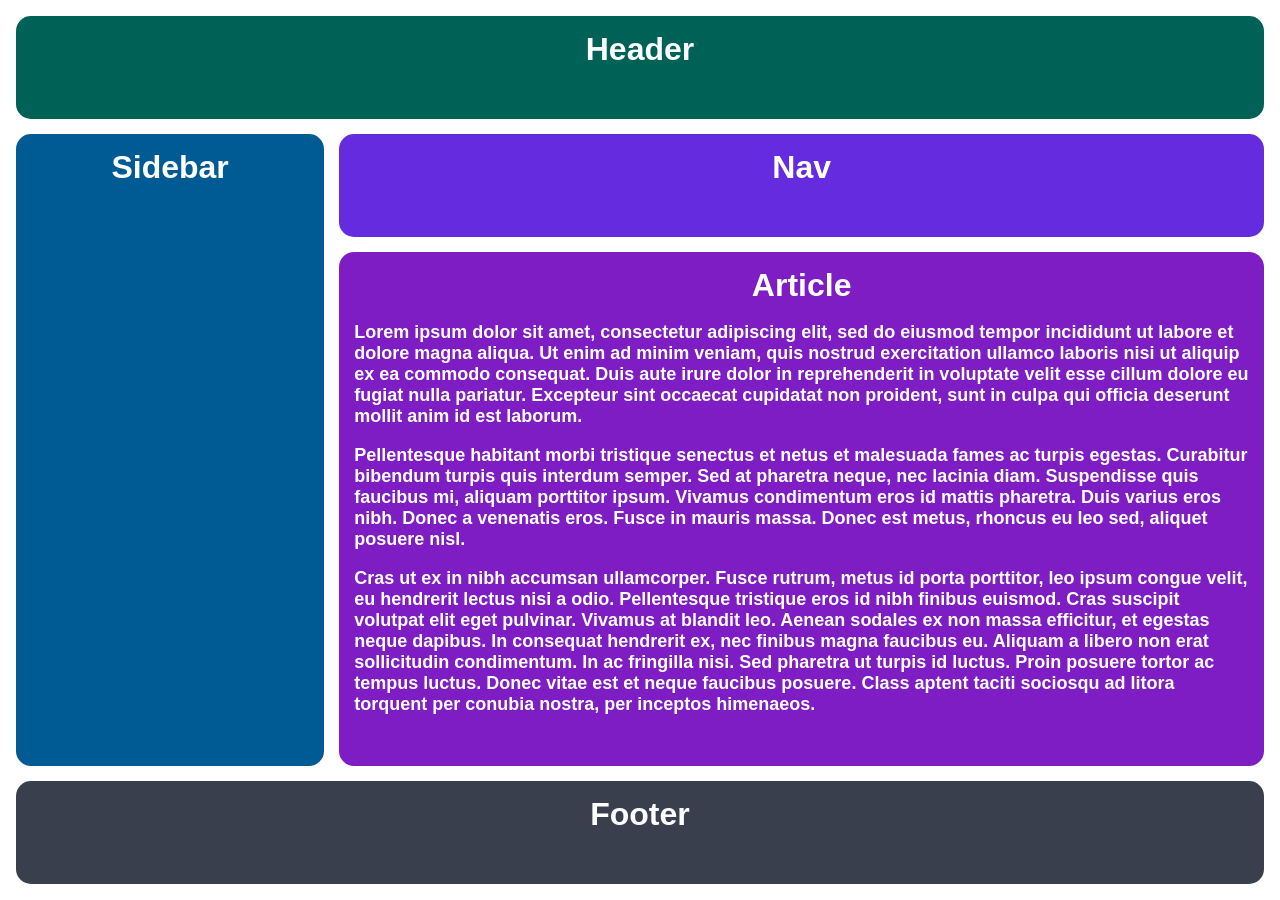
<file: holy-grail/index.html>
<!DOCTYPE html>
<html lang="en">
  <head>
    <meta charset="UTF-8">
    <meta http-equiv="X-UA-Compatible" content="IE=edge">
    <meta name="viewport" content="width=device-width, initial-scale=1.0">
    <title>Responsive Holy Grail</title>
    <link rel="stylesheet" href="style.css">
  </head>
  <body>
    <div class="container">
      <div class="header">Header</div>
      <div class="sidebar">Sidebar</div>
      <div class="nav">Nav</div>
      <div class="article">Article
        <p>Lorem  ipsum dolor sit amet, consectetur adipiscing elit, sed do eiusmod tempor incididunt ut labore et dolore magna aliqua. Ut enim ad minim veniam, quis nostrud exercitation ullamco laboris nisi ut aliquip ex ea commodo consequat. Duis aute irure dolor in reprehenderit in voluptate velit esse cillum dolore eu fugiat nulla pariatur. Excepteur sint occaecat cupidatat non proident, sunt in culpa qui officia deserunt mollit anim id est laborum.</p>
        <p>Pellentesque habitant morbi tristique senectus et netus et malesuada fames ac turpis egestas. Curabitur bibendum turpis quis interdum semper. Sed at pharetra neque, nec lacinia diam. Suspendisse quis faucibus mi, aliquam porttitor ipsum. Vivamus condimentum eros id mattis pharetra. Duis varius eros nibh. Donec a venenatis eros. Fusce in mauris massa. Donec est metus, rhoncus eu leo sed, aliquet posuere nisl.</p>
        <p>Cras ut ex in nibh accumsan ullamcorper. Fusce rutrum, metus id porta porttitor, leo ipsum congue velit, eu hendrerit lectus nisi a odio. Pellentesque tristique eros id nibh finibus euismod. Cras suscipit volutpat elit eget pulvinar. Vivamus at blandit leo. Aenean sodales ex non massa efficitur, et egestas neque dapibus. In consequat hendrerit ex, nec finibus magna faucibus eu. Aliquam a libero non erat sollicitudin condimentum. In ac fringilla nisi. Sed pharetra ut turpis id luctus. Proin posuere tortor ac tempus luctus. Donec vitae est et neque faucibus posuere. Class aptent taciti sociosqu ad litora torquent per conubia nostra, per inceptos himenaeos.</p>
      </div>
      <div class="footer">Footer</div>
    </div>
  </body>
</html>
</file>
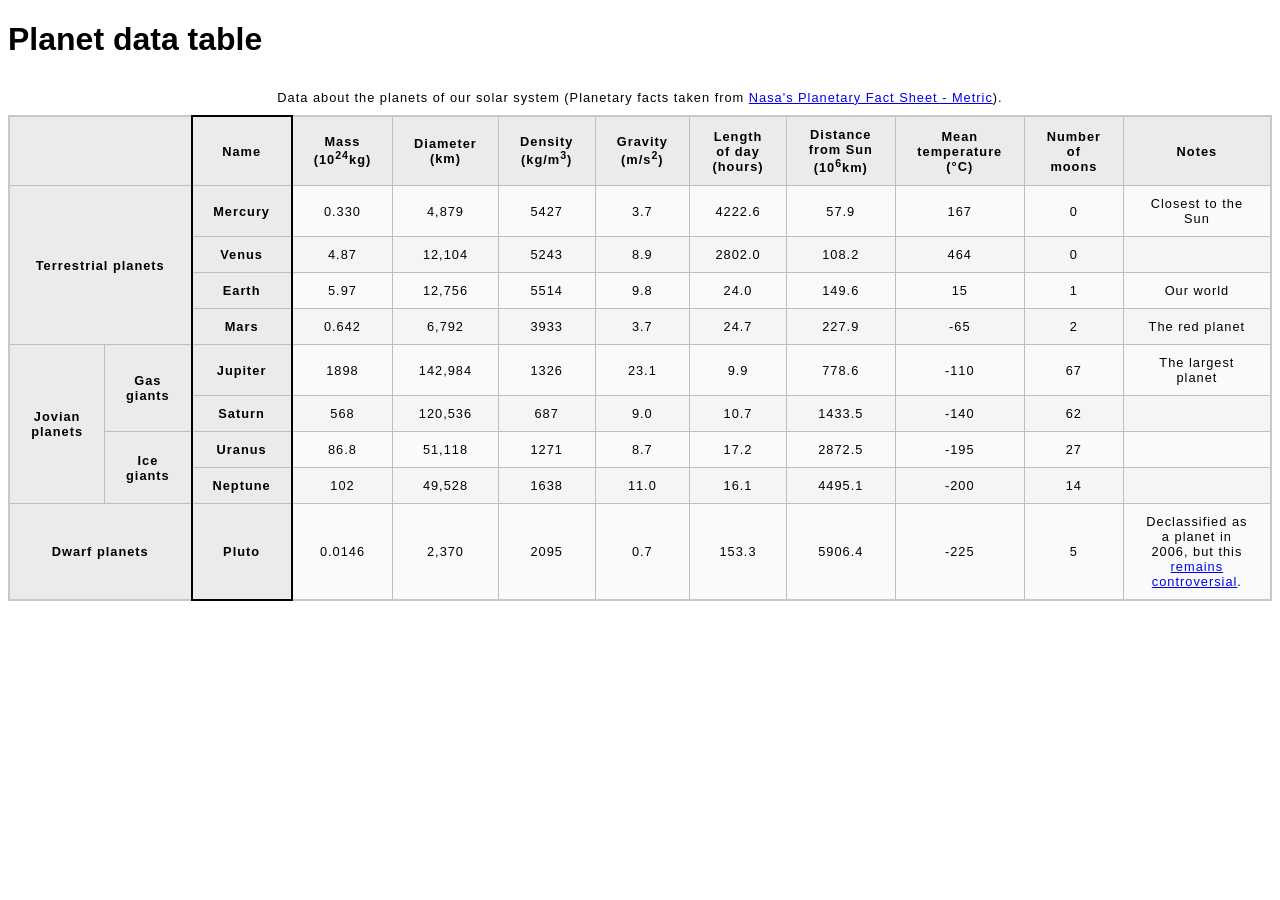
<file: planet-data-table/index.html>
<!doctype html>
<html lang="en-US">
  <head>
    <meta charset="utf-8" />
    <meta name="viewport" content="width=device-width" />
    <title>Planet data table</title>
    <link href="style.css" rel="stylesheet" type="text/css" />
  </head>
  <body>
    <h1>Planet data table</h1>
    <table>
      <header></header>
      <tbody>
        <caption>
          Data about the planets of our solar system (Planetary facts taken from
          <a href="http://nssdc.gsfc.nasa.gov/planetary/factsheet/"
            >Nasa's Planetary Fact Sheet - Metric</a
          >).
        </caption>

        <colgroup>
          <col span="2" />
          <col class="column-border" />
          <col span="9" />
        </colgroup>
        <tr>
          <th colspan="2"></th>
          <th scope="col">Name</th>
          <th scope="col">Mass (10<sup>24</sup>kg)</th>
          <th scope="col">Diameter (km)</th>
          <th scope="col">Density (kg/m<sup>3</sup>)</th>
          <th scope="col">Gravity (m/s<sup>2</sup>)</th>
          <th scope="col">Length of day (hours)</th>
          <th scope="col">Distance from Sun (10<sup>6</sup>km)</th>
          <th scope="col">Mean temperature (°C)</th>
          <th scope="col">Number of moons</th>
          <th scope="col">Notes</th>
        </tr>

        <tr>
          <th rowspan="4" colspan="2">Terrestrial planets</th>
          <th scope="row">Mercury</th>
          <td>0.330</td>
          <td>4,879</td>
          <td>5427</td>
          <td>3.7</td>
          <td>4222.6</td>
          <td>57.9</td>
          <td>167</td>
          <td>0</td>
          <td>Closest to the Sun</td>
        </tr>
        <tr>
          <th scope="row">Venus</th>
          <td>4.87</td>
          <td>12,104</td>
          <td>5243</td>
          <td>8.9</td>
          <td>2802.0</td>
          <td>108.2</td>
          <td>464</td>
          <td>0</td>
          <td></td>
        </tr>
        <tr>
          <th scope="row">Earth</th>
          <td>5.97</td>
          <td>12,756</td>
          <td>5514</td>
          <td>9.8</td>
          <td>24.0</td>
          <td>149.6</td>
          <td>15</td>
          <td>1</td>
          <td>Our world</td>
        </tr>
        <tr>
          <th scope="row">Mars</th>
          <td>0.642</td>
          <td>6,792</td>
          <td>3933</td>
          <td>3.7</td>
          <td>24.7</td>
          <td>227.9</td>
          <td>-65</td>
          <td>2</td>
          <td>The red planet</td>
        </tr>

        <tr>
          <th rowspan="4">Jovian planets</th>
          <th rowspan="2">Gas giants</th>
          <th scope="row">Jupiter</th>
          <td>1898</td>
          <td>142,984</td>
          <td>1326</td>
          <td>23.1</td>
          <td>9.9</td>
          <td>778.6</td>
          <td>-110</td>
          <td>67</td>
          <td>The largest planet</td>
        </tr>
        <tr>
          <th scope="row">Saturn</th>
          <td>568</td>
          <td>120,536</td>
          <td>687</td>
          <td>9.0</td>
          <td>10.7</td>
          <td>1433.5</td>
          <td>-140</td>
          <td>62</td>
          <td></td>
        </tr>
        <tr>
          <th rowspan="2">Ice giants</th>
          <th scope="row">Uranus</th>
          <td>86.8</td>
          <td>51,118</td>
          <td>1271</td>
          <td>8.7</td>
          <td>17.2</td>
          <td>2872.5</td>
          <td>-195</td>
          <td>27</td>
          <td></td>
        </tr>
        <tr>
          <th scope="row">Neptune</th>
          <td>102</td>
          <td>49,528</td>
          <td>1638</td>
          <td>11.0</td>
          <td>16.1</td>
          <td>4495.1</td>
          <td>-200</td>
          <td>14</td>
          <td></td>
        </tr>
        <tr>
          <th colspan="2">Dwarf planets</th>
          <th scope="row">Pluto</th>
          <td>0.0146</td>
          <td>2,370</td>
          <td>2095</td>
          <td>0.7</td>
          <td>153.3</td>
          <td>5906.4</td>
          <td>-225</td>
          <td>5</td>
          <td>
            Declassified as a planet in 2006, but this
            <a
              href="http://www.usatoday.com/story/tech/2014/10/02/pluto-planet-solar-system/16578959/"
              >remains controversial</a
            >.
          </td>
        </tr>
      </tbody>
    </table>
  </body>
</html>
</file>
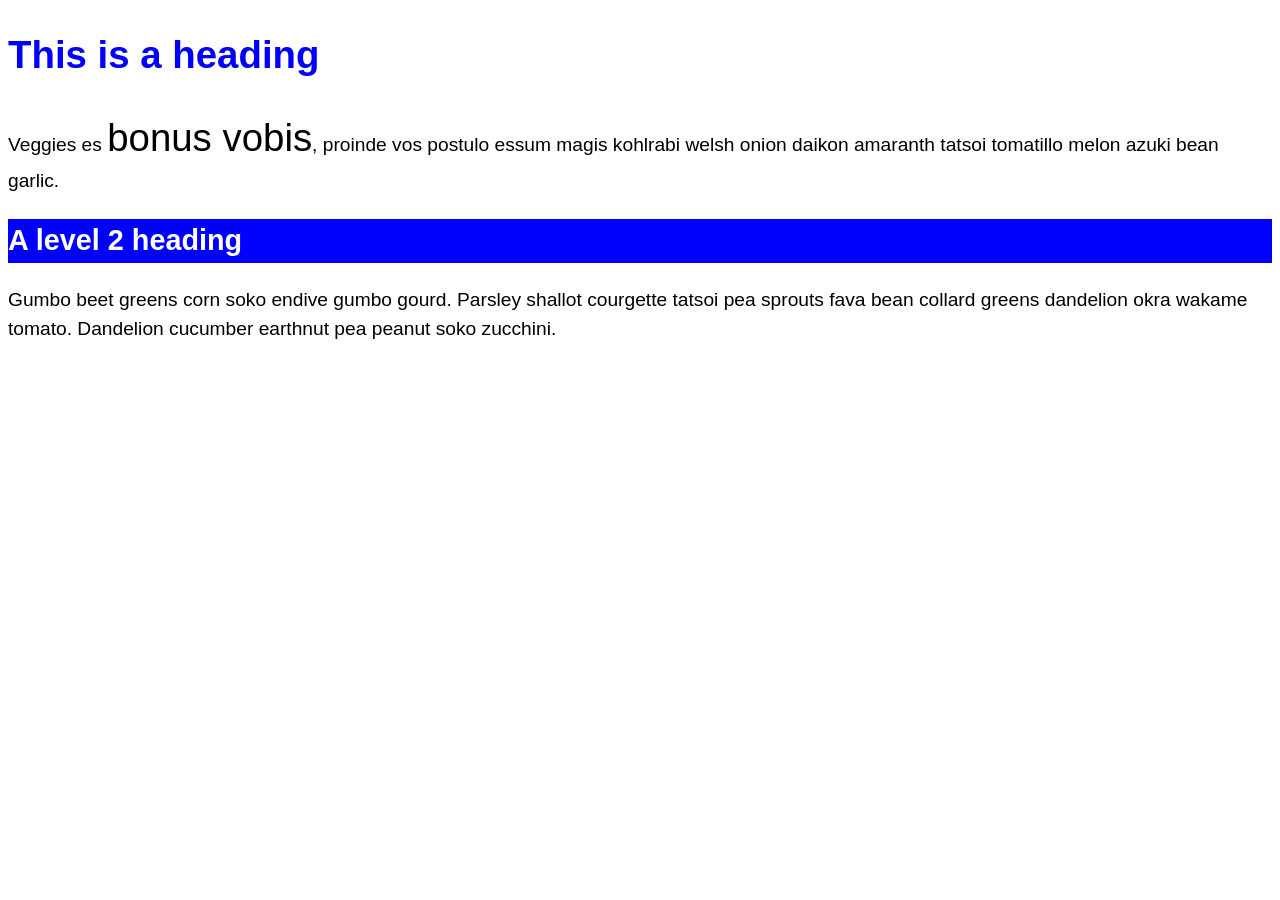
<file: css-selectors/ex1.html>
<!doctype html>
<html lang="en">
  <head>
    <meta charset="UTF-8" />
    <meta name="viewport" content="width=device-width, initial-scale=1.0" />
    <title>Document</title>
    <link href="ex1.css" rel="stylesheet" type="text/css" />
  </head>
  <body>
    <div class="container">
      <h1>This is a heading</h1>
      <p>
        Veggies es <span>bonus vobis</span>, proinde vos postulo essum magis kohlrabi welsh onion
        daikon amaranth tatsoi tomatillo melon azuki bean garlic.
      </p>
      <h2>A level 2 heading</h2>
      <p>
        Gumbo beet greens corn soko endive gumbo gourd. Parsley shallot courgette tatsoi pea sprouts
        fava bean collard greens dandelion okra wakame tomato. Dandelion cucumber earthnut pea
        peanut soko zucchini.
      </p>
    </div>
  </body>
</html>
</file>
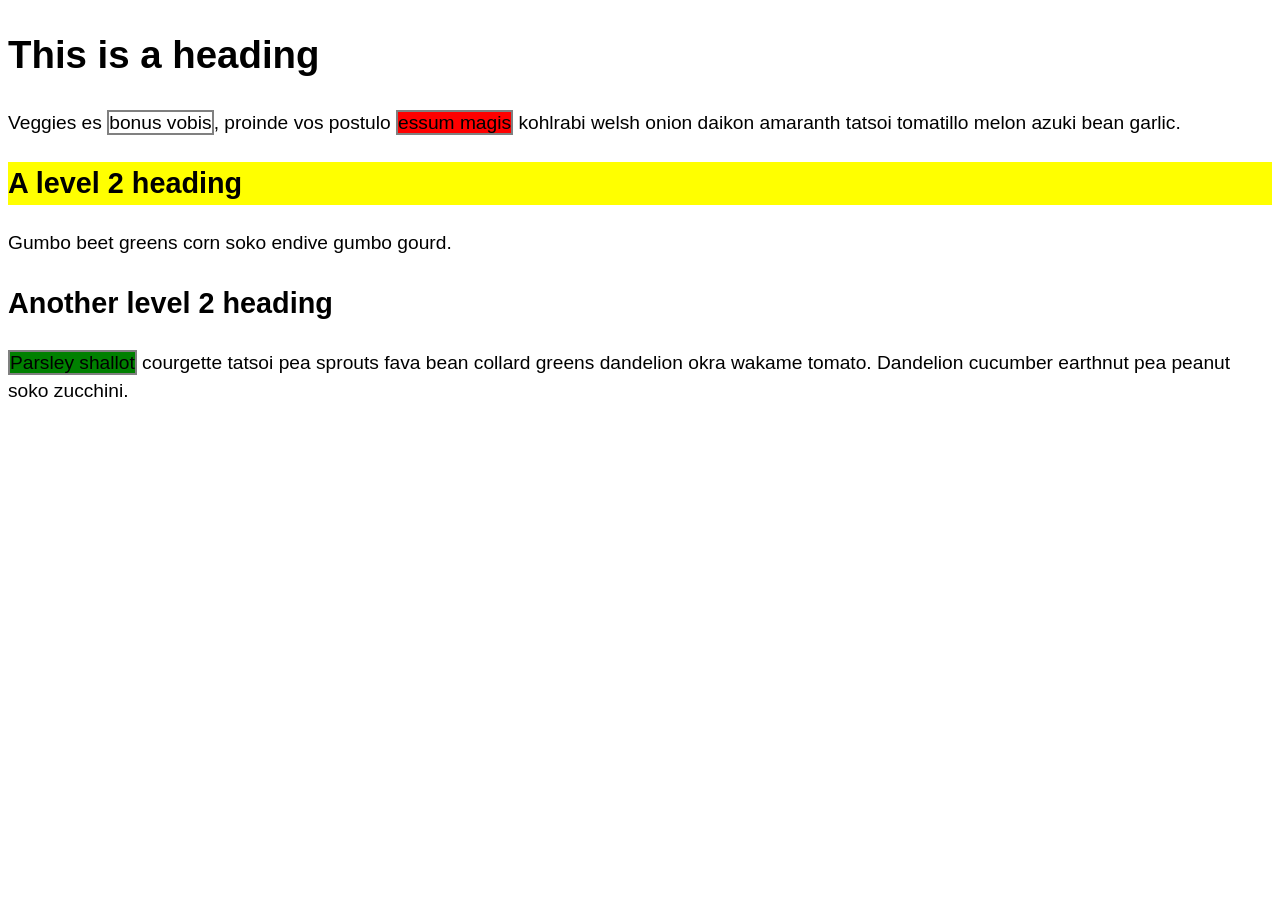
<file: css-selectors/ex2.html>
<!doctype html>
<html lang="en">
  <head>
    <meta charset="UTF-8" />
    <meta name="viewport" content="width=device-width, initial-scale=1.0" />
    <title>Document</title>
    <link href="ex2.css" rel="stylesheet" type="text/css" />
  </head>
  <body>
    <div class="container">
      <h1>This is a heading</h1>
      <p>
        Veggies es <span class="alert">bonus vobis</span>, proinde vos postulo
        <span class="alert stop">essum magis</span> kohlrabi welsh onion daikon amaranth tatsoi
        tomatillo melon azuki bean garlic.
      </p>
      <h2 id="special">A level 2 heading</h2>
      <p>Gumbo beet greens corn soko endive gumbo gourd.</p>
      <h2>Another level 2 heading</h2>
      <p>
        <span class="alert go">Parsley shallot</span> courgette tatsoi pea sprouts fava bean collard
        greens dandelion okra wakame tomato. Dandelion cucumber earthnut pea peanut soko zucchini.
      </p>
    </div>
  </body>
</html>
</file>
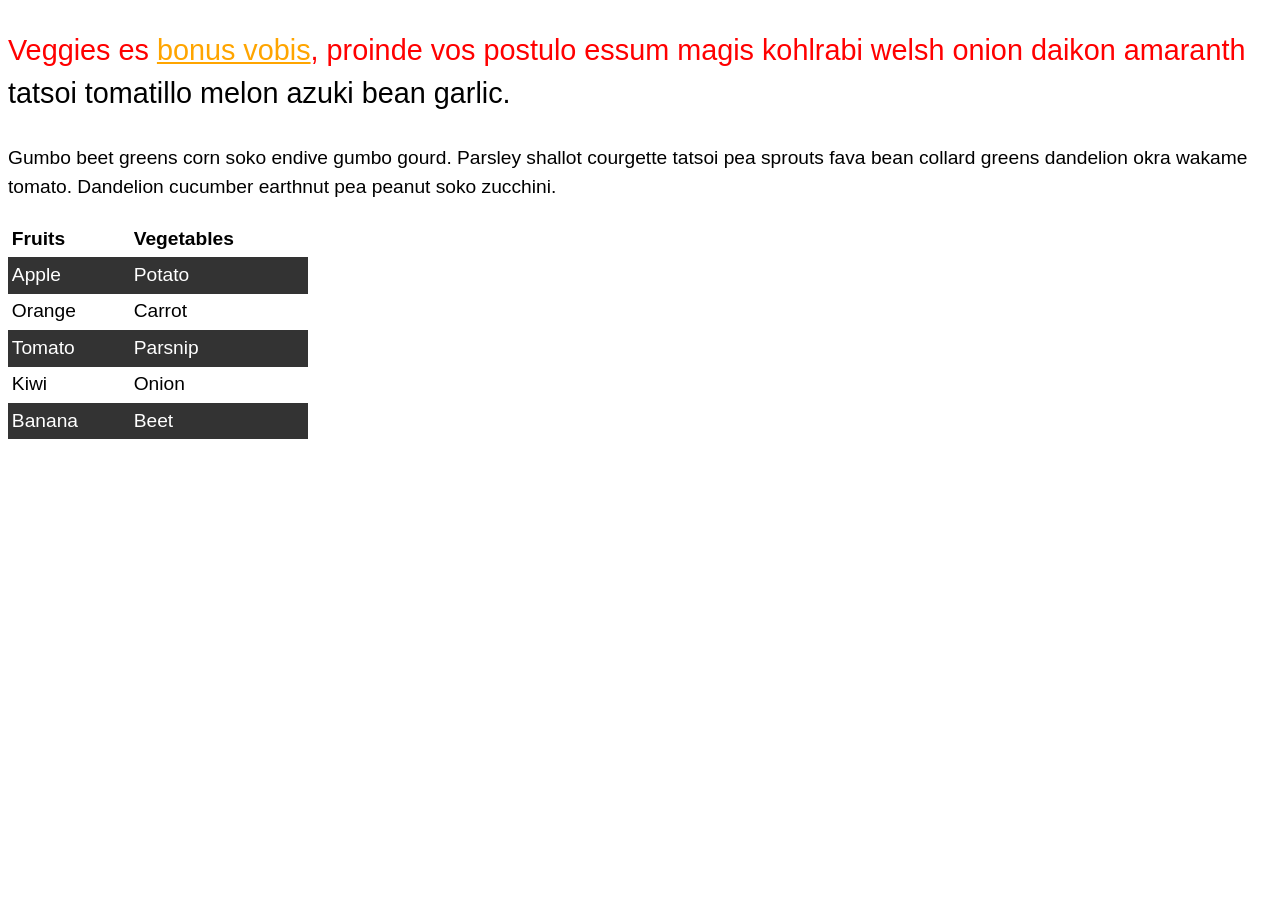
<file: css-selectors/ex3.html>
<!doctype html>
<html lang="en">
  <head>
    <meta charset="UTF-8" />
    <meta name="viewport" content="width=device-width, initial-scale=1.0" />
    <title>Document</title>
    <link href="ex3.css" rel="stylesheet" type="text/css" />
  </head>
  <body>
    <div class="container">
      <p>
        Veggies es <a href="http://example.com">bonus vobis</a>, proinde vos postulo essum magis
        kohlrabi welsh onion daikon amaranth tatsoi tomatillo melon azuki bean garlic.
      </p>
      <p>
        Gumbo beet greens corn soko endive gumbo gourd. Parsley shallot courgette tatsoi pea sprouts
        fava bean collard greens dandelion okra wakame tomato. Dandelion cucumber earthnut pea
        peanut soko zucchini.
      </p>
      <table>
        <tbody>
          <tr>
            <th>Fruits</th>
            <th>Vegetables</th>
          </tr>
          <tr>
            <td>Apple</td>
            <td>Potato</td>
          </tr>
          <tr>
            <td>Orange</td>
            <td>Carrot</td>
          </tr>
          <tr>
            <td>Tomato</td>
            <td>Parsnip</td>
          </tr>
          <tr>
            <td>Kiwi</td>
            <td>Onion</td>
          </tr>
          <tr>
            <td>Banana</td>
            <td>Beet</td>
          </tr>
        </tbody>
      </table>
    </div>
  </body>
</html>
</file>
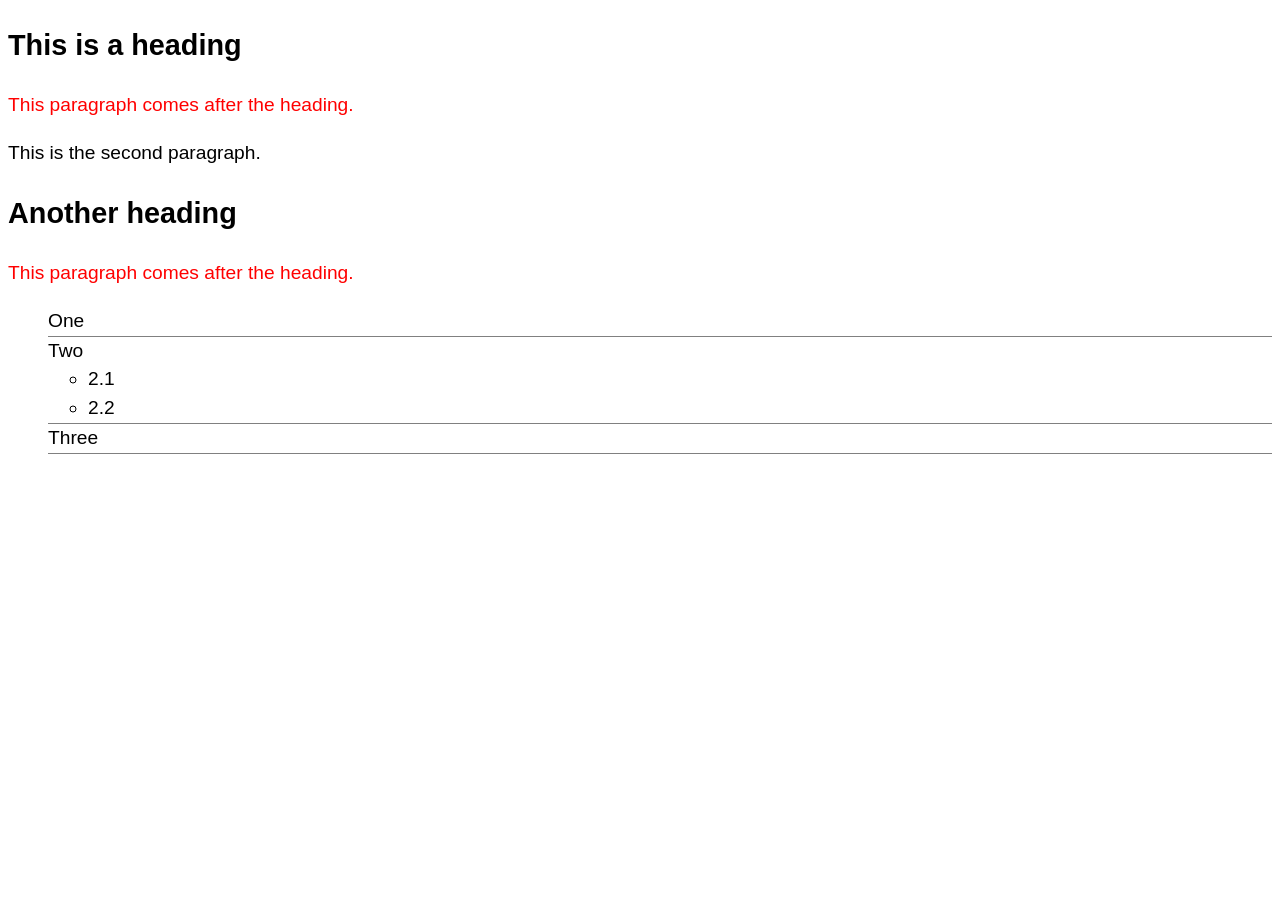
<file: css-selectors/ex4.html>
<!doctype html>
<html lang="en">
  <head>
    <meta charset="UTF-8" />
    <meta name="viewport" content="width=device-width, initial-scale=1.0" />
    <title>Document</title>
    <link href="ex4.css" rel="stylesheet" type="text/css" />
  </head>
  <body>
    <div class="container">
      <h2>This is a heading</h2>
      <p>This paragraph comes after the heading.</p>
      <p>This is the second paragraph.</p>

      <h2>Another heading</h2>
      <p>This paragraph comes after the heading.</p>
      <ul class="list">
        <li>One</li>
        <li>
          Two
          <ul>
            <li>2.1</li>
            <li>2.2</li>
          </ul>
        </li>
        <li>Three</li>
      </ul>
    </div>
  </body>
</html>
</file>
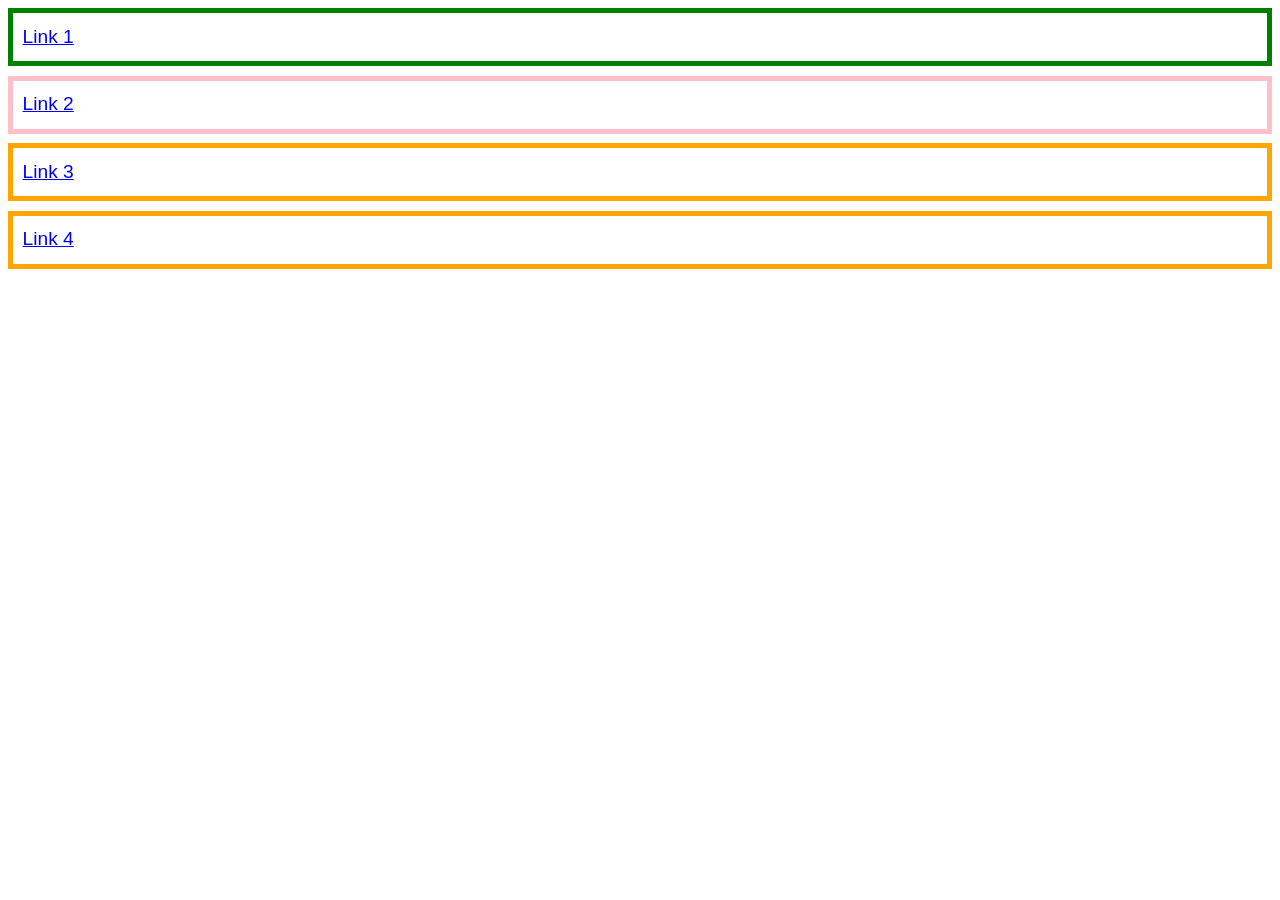
<file: css-selectors/ex5.html>
<!doctype html>
<html lang="en">
  <head>
    <meta charset="UTF-8" />
    <meta name="viewport" content="width=device-width, initial-scale=1.0" />
    <title>Document</title>
    <link href="ex5.css" rel="stylesheet" type="text/css" />
  </head>
  <body>
    <ul>
      <li><a href="https://example.com">Link 1</a></li>
      <li><a href="http://example.com" title="Visit example.com">Link 2</a></li>
      <li><a href="/contact">Link 3</a></li>
      <li><a href="../contact/index.html">Link 4</a></li>
    </ul>
  </body>
</html>
</file>
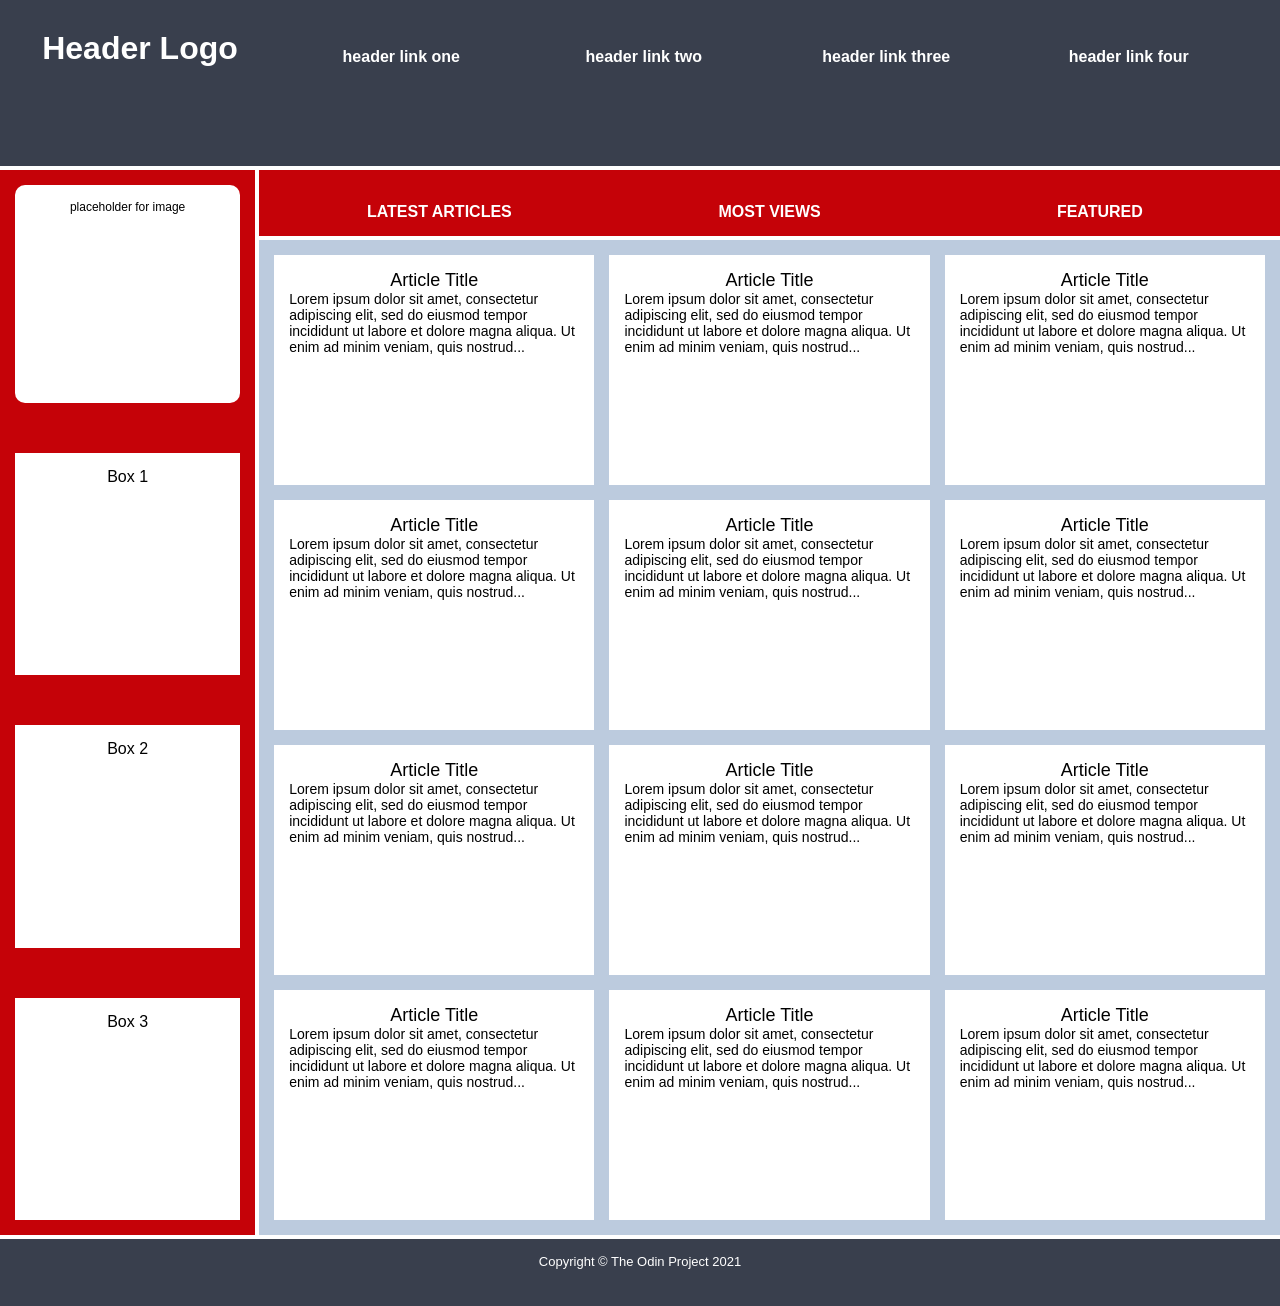
<file: holy-grail/grail2.html>
<!doctype html>
<html lang="en">
  <head>
    <meta charset="UTF-8" />
    <meta http-equiv="X-UA-Compatible" content="IE=edge" />
    <meta name="viewport" content="width=device-width, initial-scale=1.0" />
    <title>Holy Grail Mockup</title>
    <link rel="stylesheet" href="style2.css" />
  </head>
  <body>
    <div class="container">
      <div class="header">
        <div class="logo">Header Logo</div>
        <div class="menu">
          <ul>
            <li>header link one</li>
            <li>header link two</li>
            <li>header link three</li>
            <li>header link four</li>
          </ul>
        </div>
      </div>

      <div class="sidebar">
        <div class="photo">
          <p>placeholder for image</p>
        </div>
        <div class="side-content">Box 1</div>
        <div class="side-content">Box 2</div>
        <div class="side-content">Box 3</div>
      </div>

      <div class="nav">
        <ul>
          <li>Latest Articles</li>
          <li>Most Views</li>
          <li>Featured</li>
        </ul>
      </div>

      <div class="article">
        <div class="card">
          <p class="title">Article Title</p>
          <p>
            Lorem ipsum dolor sit amet, consectetur adipiscing elit, sed do eiusmod tempor
            incididunt ut labore et dolore magna aliqua. Ut enim ad minim veniam, quis nostrud...
          </p>
        </div>
        <div class="card">
          <p class="title">Article Title</p>
          <p>
            Lorem ipsum dolor sit amet, consectetur adipiscing elit, sed do eiusmod tempor
            incididunt ut labore et dolore magna aliqua. Ut enim ad minim veniam, quis nostrud...
          </p>
        </div>
        <div class="card">
          <p class="title">Article Title</p>
          <p>
            Lorem ipsum dolor sit amet, consectetur adipiscing elit, sed do eiusmod tempor
            incididunt ut labore et dolore magna aliqua. Ut enim ad minim veniam, quis nostrud...
          </p>
        </div>
        <div class="card">
          <p class="title">Article Title</p>
          <p>
            Lorem ipsum dolor sit amet, consectetur adipiscing elit, sed do eiusmod tempor
            incididunt ut labore et dolore magna aliqua. Ut enim ad minim veniam, quis nostrud...
          </p>
        </div>
        <div class="card">
          <p class="title">Article Title</p>
          <p>
            Lorem ipsum dolor sit amet, consectetur adipiscing elit, sed do eiusmod tempor
            incididunt ut labore et dolore magna aliqua. Ut enim ad minim veniam, quis nostrud...
          </p>
        </div>
        <div class="card">
          <p class="title">Article Title</p>
          <p>
            Lorem ipsum dolor sit amet, consectetur adipiscing elit, sed do eiusmod tempor
            incididunt ut labore et dolore magna aliqua. Ut enim ad minim veniam, quis nostrud...
          </p>
        </div>
        <div class="card">
          <p class="title">Article Title</p>
          <p>
            Lorem ipsum dolor sit amet, consectetur adipiscing elit, sed do eiusmod tempor
            incididunt ut labore et dolore magna aliqua. Ut enim ad minim veniam, quis nostrud...
          </p>
        </div>
        <div class="card">
          <p class="title">Article Title</p>
          <p>
            Lorem ipsum dolor sit amet, consectetur adipiscing elit, sed do eiusmod tempor
            incididunt ut labore et dolore magna aliqua. Ut enim ad minim veniam, quis nostrud...
          </p>
        </div>
        <div class="card">
          <p class="title">Article Title</p>
          <p>
            Lorem ipsum dolor sit amet, consectetur adipiscing elit, sed do eiusmod tempor
            incididunt ut labore et dolore magna aliqua. Ut enim ad minim veniam, quis nostrud...
          </p>
        </div>
        <div class="card">
          <p class="title">Article Title</p>
          <p>
            Lorem ipsum dolor sit amet, consectetur adipiscing elit, sed do eiusmod tempor
            incididunt ut labore et dolore magna aliqua. Ut enim ad minim veniam, quis nostrud...
          </p>
        </div>
        <div class="card">
          <p class="title">Article Title</p>
          <p>
            Lorem ipsum dolor sit amet, consectetur adipiscing elit, sed do eiusmod tempor
            incididunt ut labore et dolore magna aliqua. Ut enim ad minim veniam, quis nostrud...
          </p>
        </div>
        <div class="card">
          <p class="title">Article Title</p>
          <p>
            Lorem ipsum dolor sit amet, consectetur adipiscing elit, sed do eiusmod tempor
            incididunt ut labore et dolore magna aliqua. Ut enim ad minim veniam, quis nostrud...
          </p>
        </div>
      </div>

      <div class="footer">
        <p>Copyright © The Odin Project 2021</p>
      </div>
    </div>
  </body>
</html>
</file>
<file: holy-grail/style.css>
body,
html {
  height: 100%;
  margin: 0;
}

.container {
  text-align: center;
  height: 100%;
  padding: 16px;
  box-sizing: border-box;
  display: grid;
  grid-template-columns: 1fr 3fr;
  grid-template-rows: 1fr 1fr 5fr 1fr;
  gap: 15px;
}

.container div {
  padding: 15px;
  font-size: 32px;
  font-family: Helvetica;
  font-weight: bold;
  color: white;
  border-radius: 15px;
}

.header {
  background-color: #006157;
  grid-column: 1 / 3;
}

.sidebar {
  background-color: #005b94;
  grid-row: 2 / 4;
  grid-column: 1 / 2;
}

.nav {
  background-color: #642cde;
}

.article {
  background-color: #7e1dc3;
}

.article p {
  font-size: 18px;
  font-family: sans-serif;
  color: white;
  text-align: left;
}

.footer {
  background-color: #393f4d;
  grid-column: 1 / 3;
}
</file>
<file: planet-data-table/style.css>
html {
  font-family: sans-serif;
}

table {
  border-collapse: collapse;
  border: 2px solid rgb(200 200 200);
  letter-spacing: 1px;
  font-size: 0.8rem;
}

td,
th {
  border: 1px solid rgb(190 190 190);
  padding: 10px 20px;
}

th {
  background-color: rgb(235 235 235);
}

td {
  text-align: center;
}

tr:nth-child(even) td {
  background-color: rgb(250 250 250);
}

tr:nth-child(odd) td {
  background-color: rgb(245 245 245);
}

caption {
  padding: 10px;
}

.column-border {
  border: 2px solid black;
}
</file>
<file: css-selectors/ex1.css>
body {
  font: 1.2em / 1.5 sans-serif;
}
/* Add styles here */
h1 {
  color: blue;
}

h2 {
  background-color: blue;
  color: white;
}

span {
  font-size: 200%;
}
</file>
<file: css-selectors/ex2.css>
body {
  font: 1.2em / 1.5 sans-serif;
}
/* Add styles here */
#special {
  background-color: yellow;
}

.alert {
  border: 2px solid gray;
}

.alert.stop {
  background-color: red;
}

.alert.go {
  background-color: green;
}
</file>
<file: css-selectors/ex3.css>
body {
  font: 1.2em / 1.5 sans-serif;
}
* {
  box-sizing: border-box;
}

table {
  border-collapse: collapse;
  width: 300px;
}

td,
th {
  padding: 0.2em;
  text-align: left;
}

/* Add styles here */
a {
  color: orange;
}

a:visited {
  color: green;
}

a:hover {
  text-decoration: none;
}

.container p:first-child::first-line {
  color: red;
}

.container p:first-child {
  font-size: 150%;
}

table tr:nth-child(even) {
  background-color: #333333;
  color: white;
}
</file>
<file: css-selectors/ex4.css>
body {
  font: 1.2em / 1.5 sans-serif;
}

/* Add styles here */

h2 + p {
  color: red;
}

.list > li {
  list-style: none;
  border-bottom: 1px solid gray;
}
</file>
<file: css-selectors/ex5.css>
body {
  font: 1.2em / 1.5 sans-serif;
}

ul {
  list-style: none;
  margin: 0;
  padding: 0;
}

li {
  margin-bottom: 0.5em;
}

a {
  display: block;
  padding: 0.5em;
}

a {
  border: 5px solid grey;
}

/* Add styles here */
a[title] {
  border-color: pink;
}

a[href*="contact"] {
  border-color: orange;
}

a[href^="https"] {
  border-color: green;
}
</file>
<file: holy-grail/style2.css>
* {
  margin: 0;
  padding: 0;
}

.container {
  text-align: center;
  display: grid;
  grid-template-columns: 1fr 4fr;
  grid-template-rows: 0.5fr 0.2fr 3fr 0.2fr;
  gap: 4px;
}

.container div {
  padding: 15px;
  font-size: 32px;
  font-family: Helvetica;
  font-weight: bold;
  color: white;
}

.header {
  background-color: #393f4d;
  grid-column: 1 / 3;
  display: grid;
  grid-template-columns: 1fr 4fr;
}

.menu ul,
.menu li {
  font-size: 16px;
  list-style: none;
}

.menu ul {
  display: grid;
  grid-template-columns: repeat(4, 1fr);
  grid-template-rows: 1fr 1fr;
}
.menu li {
  grid-row: 2/3;
}

.sidebar {
  background-color: #c50208;
  grid-row: 2/4;
  display: grid;
  gap: 50px;
}

.sidebar .photo {
  background-color: white;
  color: black;
  font-size: 12px;
  font-weight: normal;
  border-radius: 10px;
}

.sidebar .side-content {
  background-color: white;
  color: black;
  font-size: 16px;
  font-weight: normal;
}

.nav {
  background-color: #c50208;
}

.nav ul li {
  font-size: 16px;
  text-transform: uppercase;
  list-style: none;
  grid-row: 2/3;
}

.nav ul {
  display: grid;
  grid-template-columns: repeat(3, 1fr);
  grid-template-rows: 1fr 1fr;
}

.article {
  background-color: #bccbde;
  grid-column: 2/3;
  display: grid;
  grid-template-columns: repeat(auto-fit, minmax(250px, 1fr));
  gap: 15px;
}

.article p {
  font-size: 18px;
  font-family: sans-serif;
  color: white;
  text-align: left;
}

.article .card {
  background-color: #ffffff;
  color: black;
  text-align: center;
  height: 200px;
}

.card p {
  color: black;
  font-weight: normal;
  font-size: 14px;
}

.card .title {
  font-size: 18px;
  text-align: center;
}

.footer {
  background-color: #393f4d;
  grid-column: 1/3;
}

.footer p {
  font-size: 13px;
  font-weight: normal;
}
</file>
